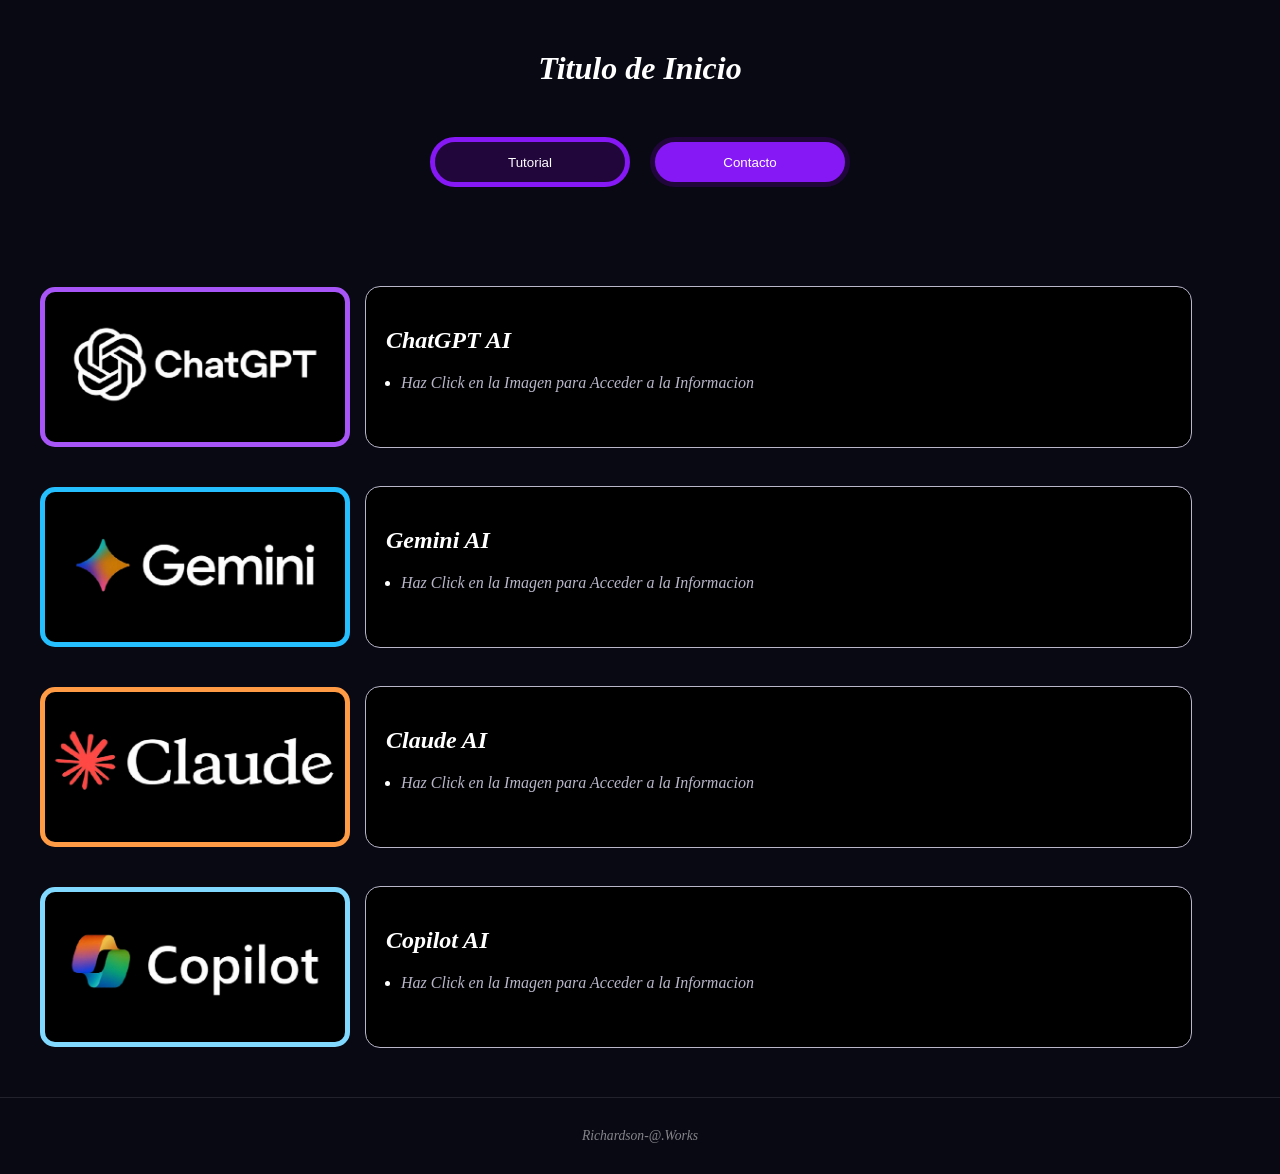
<file: index.html>
<!doctype html>
<html lang="es">

<head>
<title>SIIA</title>
<meta charset="utf-8">
<link rel="stylesheet" href="styles.css">
</head>

<body>
    <div class="pagina-completa">
<h1>Titulo de Inicio</h1>
<div class="btn">
<a href="tutorial.html"><button class="bt1">Tutorial</button></a>
<a href="#contacto"><button class="bt2">Contacto</button></a>
</div>
<section>

<ul>

<div class="Img1">
<a href="Page1.html" ><img src="Chat.png" width="300px"></a>
<div class="ptext">
<div class="text1">
<h2>ChatGPT AI</h2>
<li><p>Haz Click en la Imagen para Acceder a la Informacion</p></li>
</div>
</div>

</div>

<div class="Img2">
<a href="Page2.html" ><img src="Gemini.png" width="300px"></a>
<div class="stext">
<div class="text3">
<h2>Gemini AI</h2>
<li><p>Haz Click en la Imagen para Acceder a la Informacion</p></li>
</div>
</div>

</div>

<div class="Img3">
<a href="Page3.html" ><img src="Claude.png" width="300px"></a>
<div class="ttext">
<div class="text3">
<h2>Claude AI</h2>
<li><p>Haz Click en la Imagen para Acceder a la Informacion</p></li>
</div>
</div>

</div>

<div class="Img4">
<a href="Page4.html" ><img src="Copilot.png" width="300px"></a>
<div class="ctext">
<div class="text4">
<h2>Copilot AI</h2>
<li><p>Haz Click en la Imagen para Acceder a la Informacion</p></li>
</div>
</div>

</div>

</ul>

</section>


<section>

<footer id="contacto">Richardson-@.Works</footer>

</section>
</div>
</body>

</html>
</file>
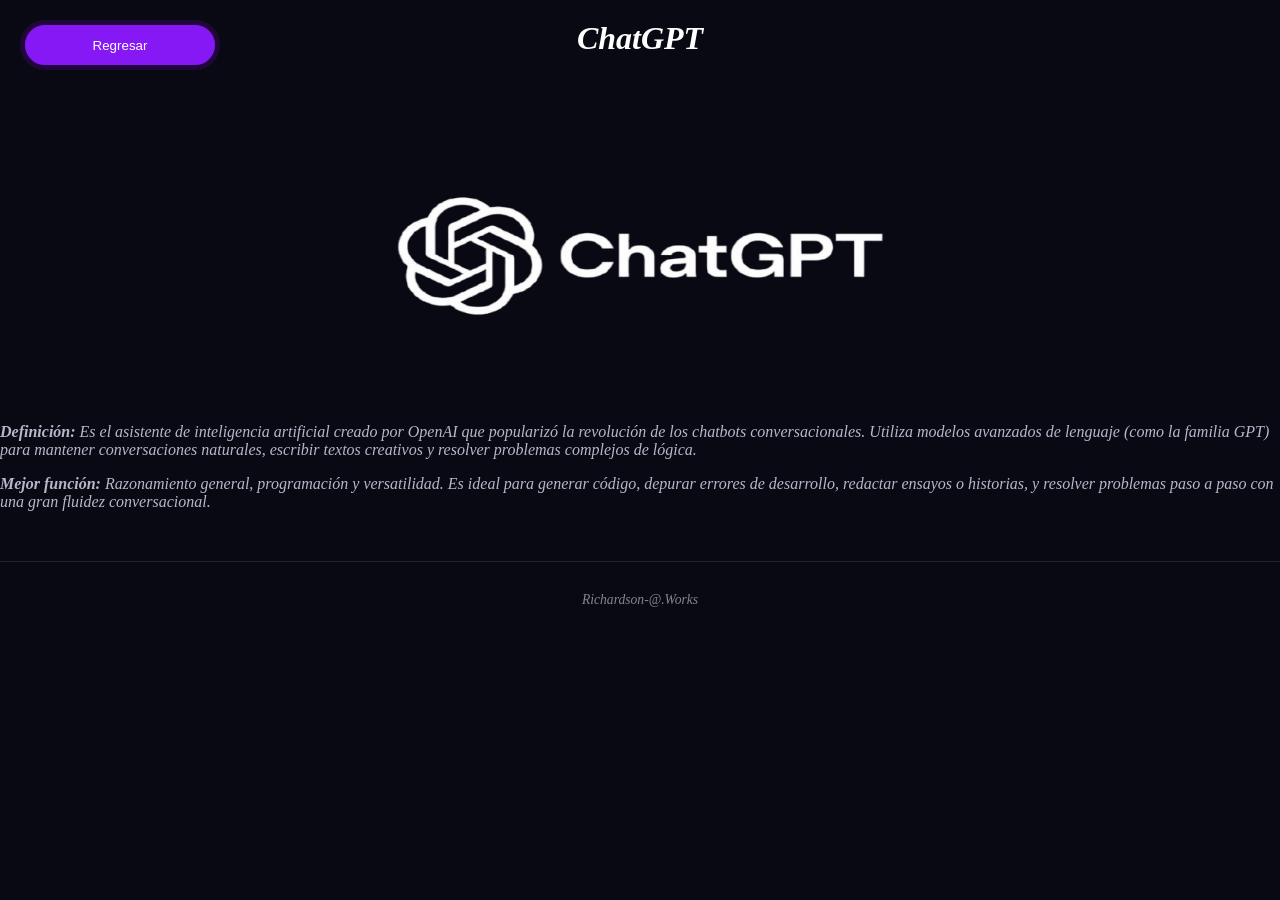
<file: Page1.html>
<!doctype html>
<html lang="es">

<head>
<title></title>
<meta charset="utf-8">
</head>

<link rel="stylesheet" href="styles.css">
<body>
 
<a href="index.html"><button class="btpg1">Regresar</button></a>

<h1 class="pag1">ChatGPT</h1>


<img src="Chat.png" class="ipga">

<p class="pgat">
<strong>Definición:</strong> Es el asistente de inteligencia artificial creado por OpenAI
que popularizó la revolución de los chatbots conversacionales.
Utiliza modelos avanzados de lenguaje (como la familia GPT) para mantener conversaciones
naturales,
 escribir textos creativos y resolver problemas complejos de lógica.
</p>
<p>
<strong>Mejor función:</strong> Razonamiento general, programación y versatilidad.
Es ideal para generar código, depurar errores de desarrollo, redactar ensayos o historias,
y resolver problemas paso a paso con una gran fluidez conversacional.
 </p>
<footer id="contacto">Richardson-@.Works</footer>

</body>
</html>
</file>
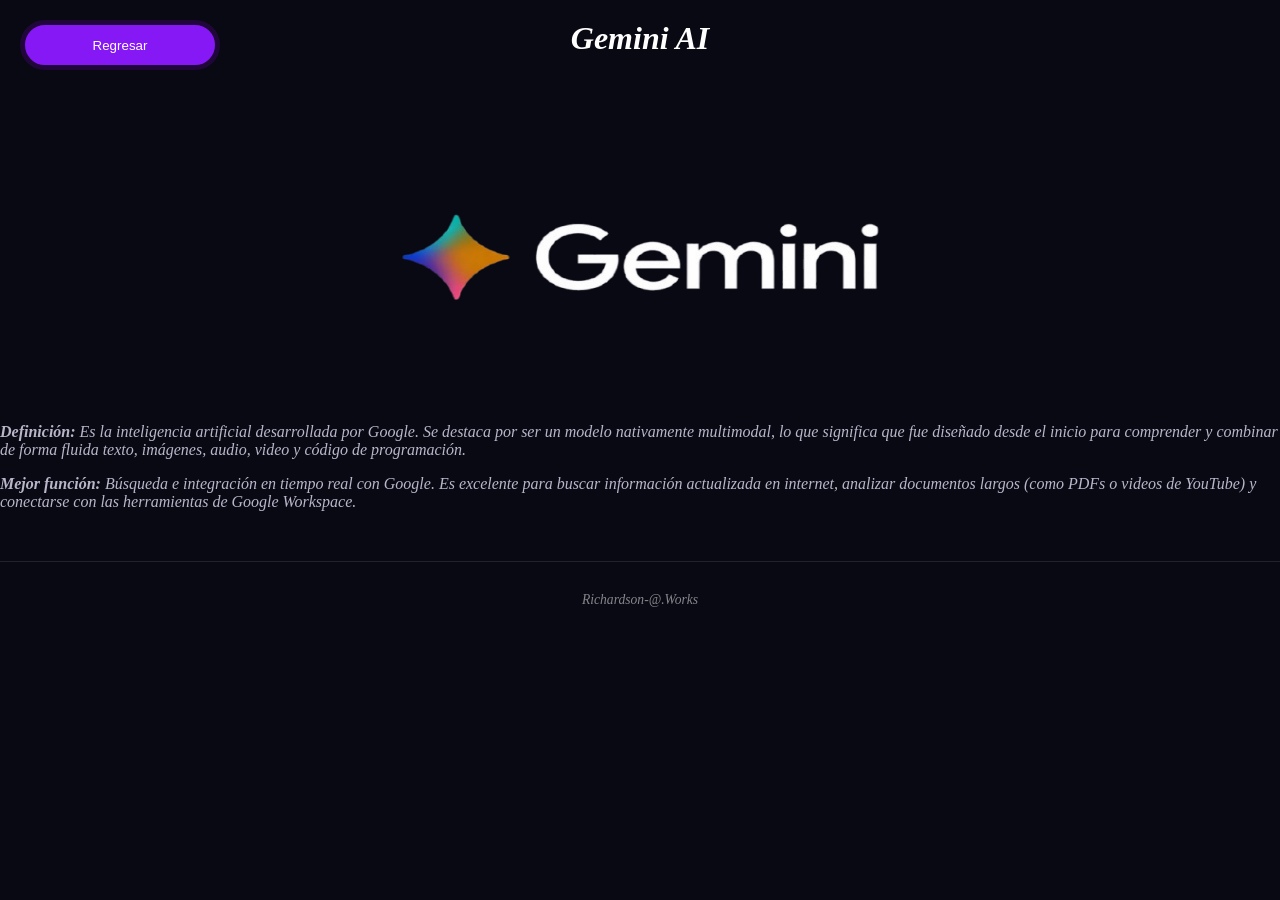
<file: Page2.html>
<!doctype html>
<html lang="es">

<head>
<title></title>
<meta charset="utf-8">
</head>

<link rel="stylesheet" href="styles.css">
<body>
 
<a href="index.html"><button class="btpg1">Regresar</button></a>

<h1 class="pag1">Gemini AI</h1>


<img src="Gemini.png" class="ipga">

                        <p class="pgat2">
                            <strong>Definición:</strong> Es la inteligencia artificial desarrollada por Google.
                            Se destaca por ser un modelo nativamente multimodal,
                            lo que significa que fue diseñado desde el inicio
                            para comprender y combinar de forma fluida texto,
                            imágenes, audio, video y código de programación.
                        </p>
                        <p>
                            <strong>Mejor función:</strong> Búsqueda e integración en tiempo real con Google.
                            Es excelente para buscar información actualizada en internet, analizar documentos largos
                            (como PDFs o videos de YouTube) y conectarse con las herramientas de Google Workspace.
                        </p>
<footer id="contacto">Richardson-@.Works</footer>
</body>
</html>
</file>
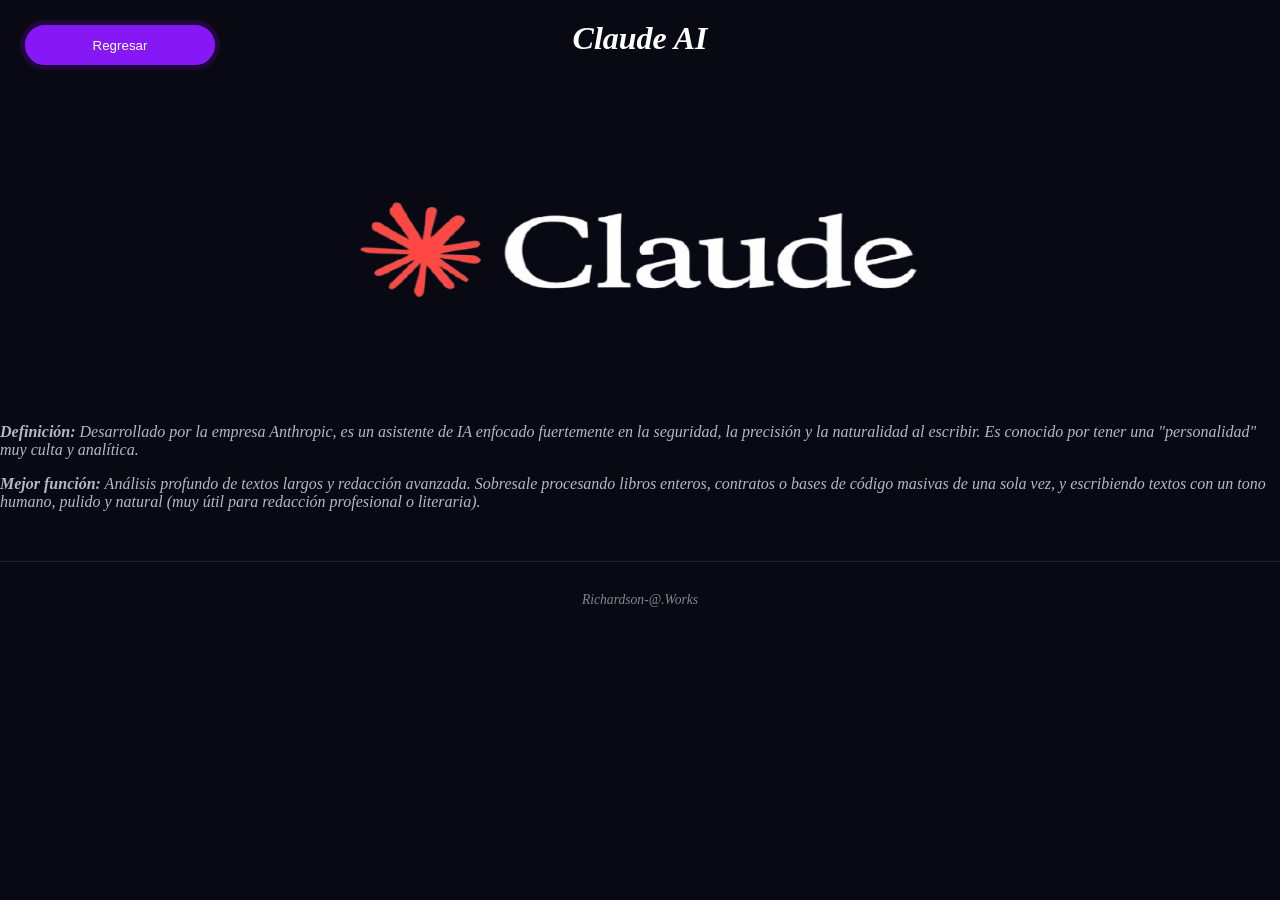
<file: Page3.html>
<!doctype html>
<html lang="es">

<head>
<title></title>
<meta charset="utf-8">
</head>

<link rel="stylesheet" href="styles.css">
<body>
 
<a href="index.html"><button class="btpg1">Regresar</button></a>

<h1 class="pag1">Claude AI</h1>


<img src="Claude.png" class="ipga">

                        <p class="pgat4">
                            <strong>Definición:</strong> Desarrollado por la empresa Anthropic,
                            es un asistente de IA enfocado fuertemente en la seguridad,
                            la precisión y la naturalidad al escribir.
                            Es conocido por tener una "personalidad" muy culta y analítica.
                        </p>
                        <p>
                            <strong>Mejor función:</strong> Análisis profundo de textos largos y redacción avanzada.
                            Sobresale procesando libros enteros, contratos o bases de
                            código masivas de una sola vez, y escribiendo textos con un tono humano,
                            pulido y natural (muy útil para redacción profesional o literaria).
                        </p>

<footer id="contacto">Richardson-@.Works</footer>
                    </body>
</html>
</file>
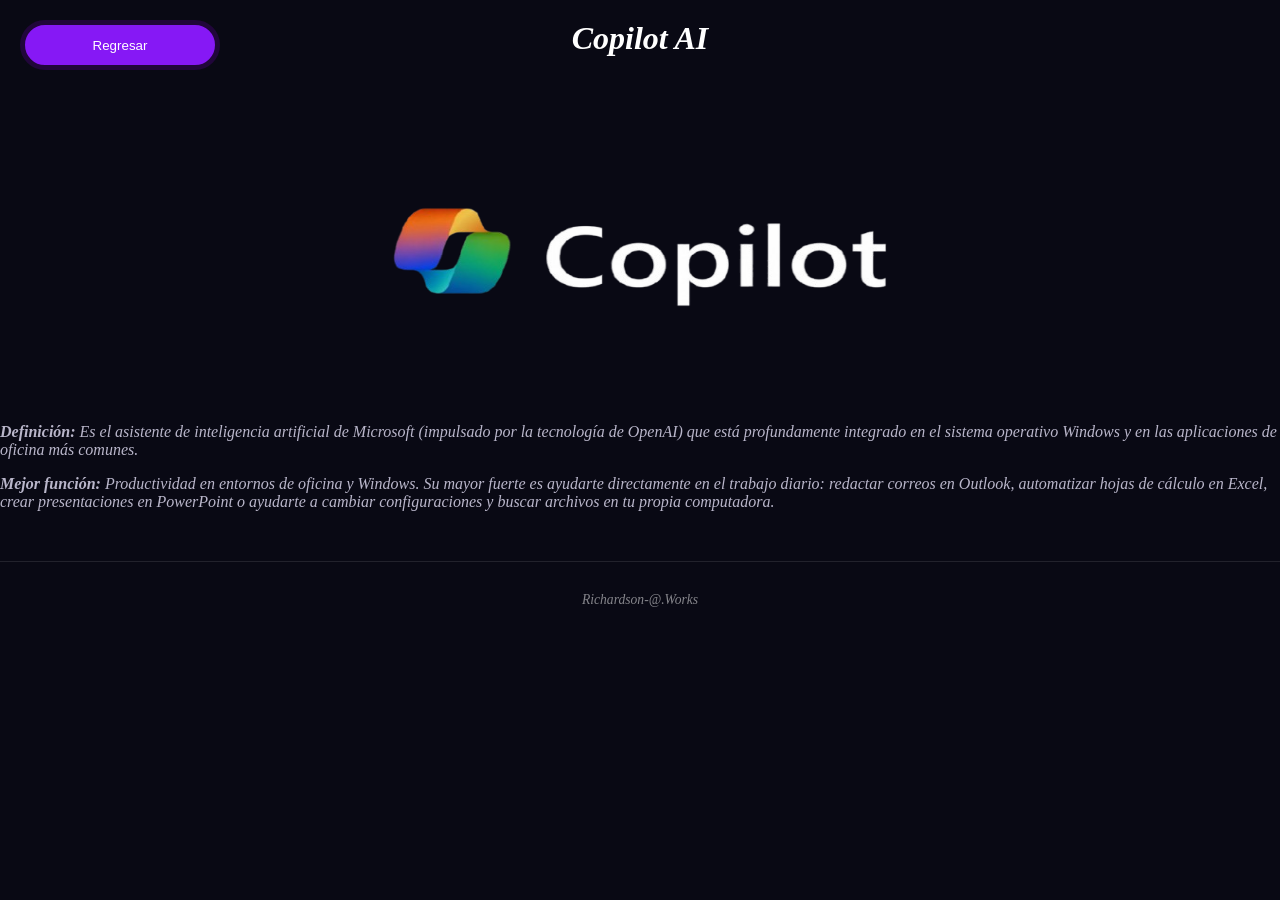
<file: Page4.html>
<!doctype html>
<html lang="es">

<head>
<title></title>
<meta charset="utf-8">
</head>

<link rel="stylesheet" href="styles.css">
<body>
 
<a href="index.html"><button class="btpg1">Regresar</button></a>

<h1 class="pag1">Copilot AI</h1>


<img src="Copilot.png" class="ipga">

                        <p class="pgat4">
                            <strong>Definición:</strong> Es el asistente de inteligencia artificial de Microsoft
                            (impulsado por la tecnología de OpenAI)
                            que está profundamente integrado en el sistema operativo Windows
                            y en las aplicaciones de oficina más comunes.
                        </p>
                        <p>
                            <strong>Mejor función:</strong> Productividad en entornos de oficina y Windows.
                            Su mayor fuerte es ayudarte directamente en el trabajo diario: redactar correos en Outlook,
                            automatizar hojas de cálculo en Excel, crear presentaciones
                            en PowerPoint o ayudarte a cambiar configuraciones y buscar archivos en tu propia
                            computadora.
                        </p>
<footer id="contacto">Richardson-@.Works</footer>
</body>
</html>
</file>
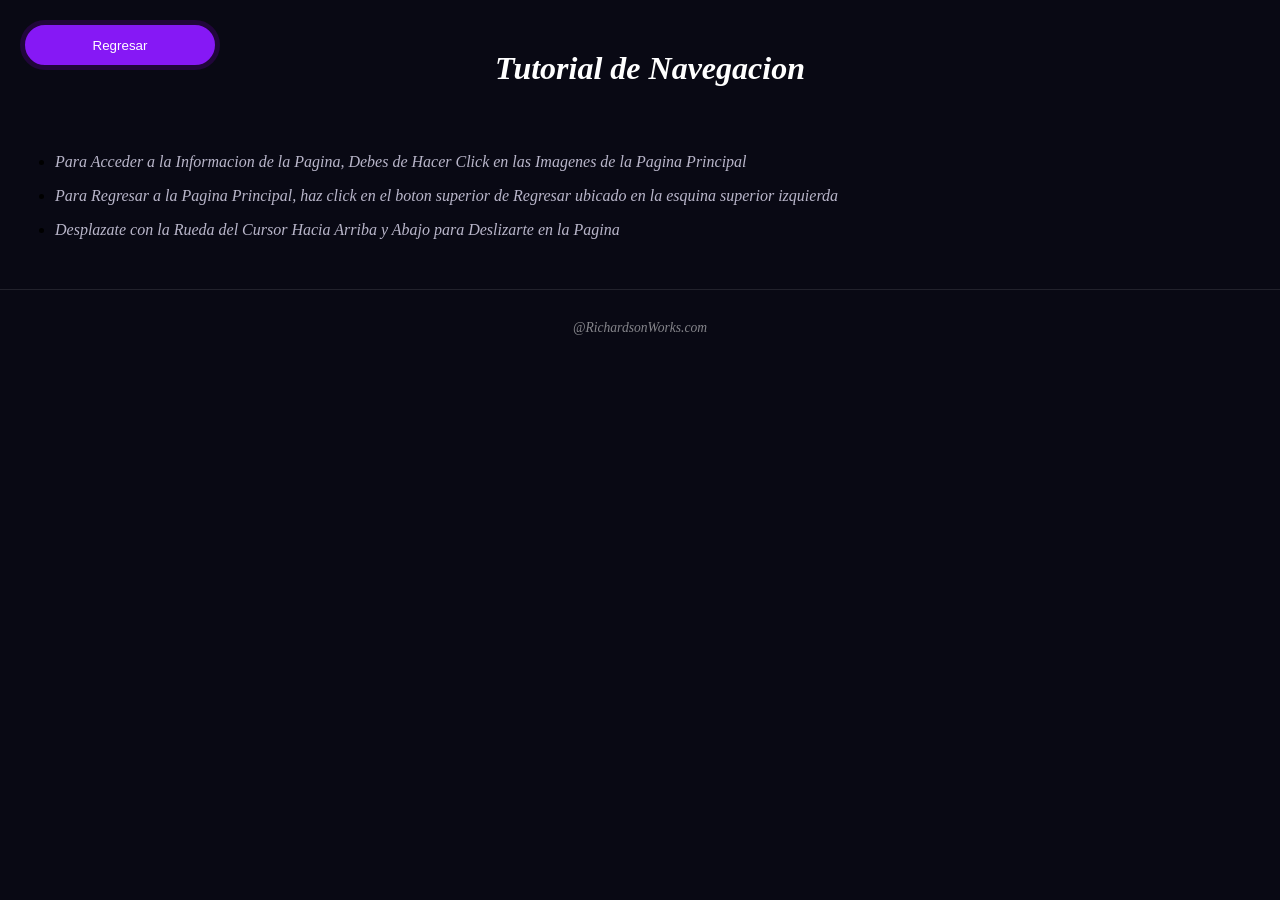
<file: tutorial.html>
<!DOCTYPE html>
<html lang="es">

<head>
    <meta charset="UTF-8">
    <title>SIIA</title>
    <link rel="stylesheet" href="styles.css">
</head>

<body>
    <div class="pagina-completa">
        
        <div class="divpg1">
            <a href="index.html">
                <button class="btpg1">Regresar</button>
            </a>
            <h1>Tutorial de Navegacion</h1>
        </div>

        <section>
            <ul>
                <li>
                    <p>Para Acceder a la Informacion de la Pagina, Debes de Hacer Click en las Imagenes de la Pagina Principal</p>
                </li>
                <li>
                    <p>Para Regresar a la Pagina Principal, haz click en el boton superior de Regresar ubicado en la esquina superior izquierda</p>
                </li>
                <li>
                    <p>Desplazate con la Rueda del Cursor Hacia Arriba y Abajo para Deslizarte en la Pagina</p>
                </li>
            </ul>
        </section>

        <footer>
            <em>@RichardsonWorks.com</em>
        </footer>

    </div>
</body>

</html>
</file>
<file: styles.css>
body{
background-color: #090914;
font-style: italic;
margin: 0;
padding: 0;
}


.Img1, .Img2, .Img3, .Img4{
background-color: rgb(0, 0, 0);
color: rgb(0, 0, 0);
width: 300px;
height: 150px;
flex-direction: row;
display: flex;
align-items: center;
gap: 20px;
margin-bottom: 40px;
}

.Img1:hover{
background-color: #330363;
    border-color: #C084FC;
    transform: scale(1.03);
    box-shadow: 0px 1px 35px #A855F7;
}

.Img2:hover{
background-color: #0a3142;
    border-color: #79d7ff;
    transform: scale(1.03);
    box-shadow: 0px 1px 35px #25BFFF;
}

.Img3:hover{
background-color: #412812;
    border-color: #FF9B45;
    transform: scale(1.03);
    box-shadow: 0px 1px 35px #fd9234;
}

.Img4:hover{
background-color: #294350;
    border-color: #82d9ff;
    transform: scale(1.03);
    box-shadow: 0px 1px 35px #57cbfd;
}



.Img1{
border: 5px solid #A855F7;
border-radius: 15px;
}

.Img2{
border: 5px solid #25BFFF;
border-radius: 15px;
}

.Img3{
border: 5px solid #FF9B45;
border-radius: 15px;
}

.Img4{
border: 5px solid #82d9ff;
border-radius: 15px;
}


.btn{
text-align: center;
margin-bottom: 50px;
display: flex;
justify-content: center;
gap: 20px;

}

.bt1{
width: 200px;
height: 50px;
text-align: center;
margin-bottom: 50px;
border: 5px solid #8618F5;
border-radius: 50px;
background-color: #21063b;
color: white;
}

.bt2{
width: 200px;
height: 50px;
text-align: center;
margin-bottom: 50px;
border: 5px solid #21063b;
border-radius: 50px;
background-color: #8618F5;
color: white;

}

.bt1:hover{
    border-color: #8618F5;
    transform: scale(1.13);
    border-width: 1px;
    box-shadow: 0px 1px 55px #8618F5;
    background-color: #21063b;
}

.bt2:hover{
    border-color: #21063b;
    transform: scale(1.13);
    border-width: 1px;
    box-shadow: 0px 1px 55px #8618F5;
    background-color: #21063b;
}


h1{
text-align: center;
margin-bottom: 50px;
margin-top: 50px;
color: white;
}

.text1, .text2, .text3, .text4{
    flex: 1;
    white-space: nowrap;
    color: white;
}

.ptext, 
.stext, 
.ttext, 
.ctext {
min-width: 785px;
min-height: 120px;
padding: 20px;
    background-color: #000000;
    border: 1px solid #B9B6CA;
    border-radius: 15px;
}

li{
margin-left: 15px;    
}

p{
clear: both;
color: #B9B6CA;
}


footer {
  text-align: center;
  color: rgba(255, 255, 255, 0.5);
  padding: 30px 0;
  font-size: 0.85rem;
  margin-top: 50px;
  border-top: 1px solid rgba(255, 255, 255, 0.1);
}

.ipga{
display: block;
margin-left: auto;
margin-right: auto;
width: 600px;
height: 300px;
}


.btpg1{
position: absolute;
top: 20px;
left: 20px;
width: 200px;
height: 50px;
text-align: center;
margin-bottom: 50px;
border: 5px solid #21063b;
border-radius: 50px;
background-color: #8618F5;
color: white;
}

.btpg1:hover{
    border-color: #21063b;
    transform: scale(1.13);
    border-width: 1px;
    box-shadow: 0px 1px 55px #8618F5;
    background-color: #21063b;
}

.divpg1{
display: flex;
align-items: center;
justify-content: center;
gap: 20px;
}

.divpg1 h1{
display: flex;
align-items: center;
justify-content: center;
gap: 20px;
}
.pag1{
text-align: center;
margin-top: 20px;
color: white;
}

.pagina-completa{
zoom: 100%;
}


/*Los siguientes elementos los hize con IA 
porque no tenia idea de como hacerlos por mi mismo, 
los demas fueron con investigacion*/

html {
  scroll-behavior: smooth;
}

footer {
  text-align: center;
  color: rgba(255, 255, 255, 0.5);
  padding: 30px 0;
  font-size: 0.85rem;
  margin-top: 50px;
  border-top: 1px solid rgba(255, 255, 255, 0.1);
  /* Estado base limpio sin animación */
}

/* 
  En lugar de animar directamente el footer al hacer target (lo que causa el bug al recargar),
  hacemos que la animación ocurra solo si la página acaba de recibir el salto 
*/
:target ~ footer, 
footer:target {
  animation: pestanearDosVeces 1.2s ease 1;
}

@keyframes pestanearDosVeces {
  0%, 100% {
    background-color: transparent;
    color: rgba(255, 255, 255, 0.5);
    box-shadow: none;
  }
  25%, 75% {
    background-color: #330363;
    color: #C084FC;
    box-shadow: 0px 0px 30px #A855F7;
  }
  50% {
    background-color: transparent;
    color: rgba(255, 255, 255, 0.5);
    box-shadow: none;
  }
}
</file>
